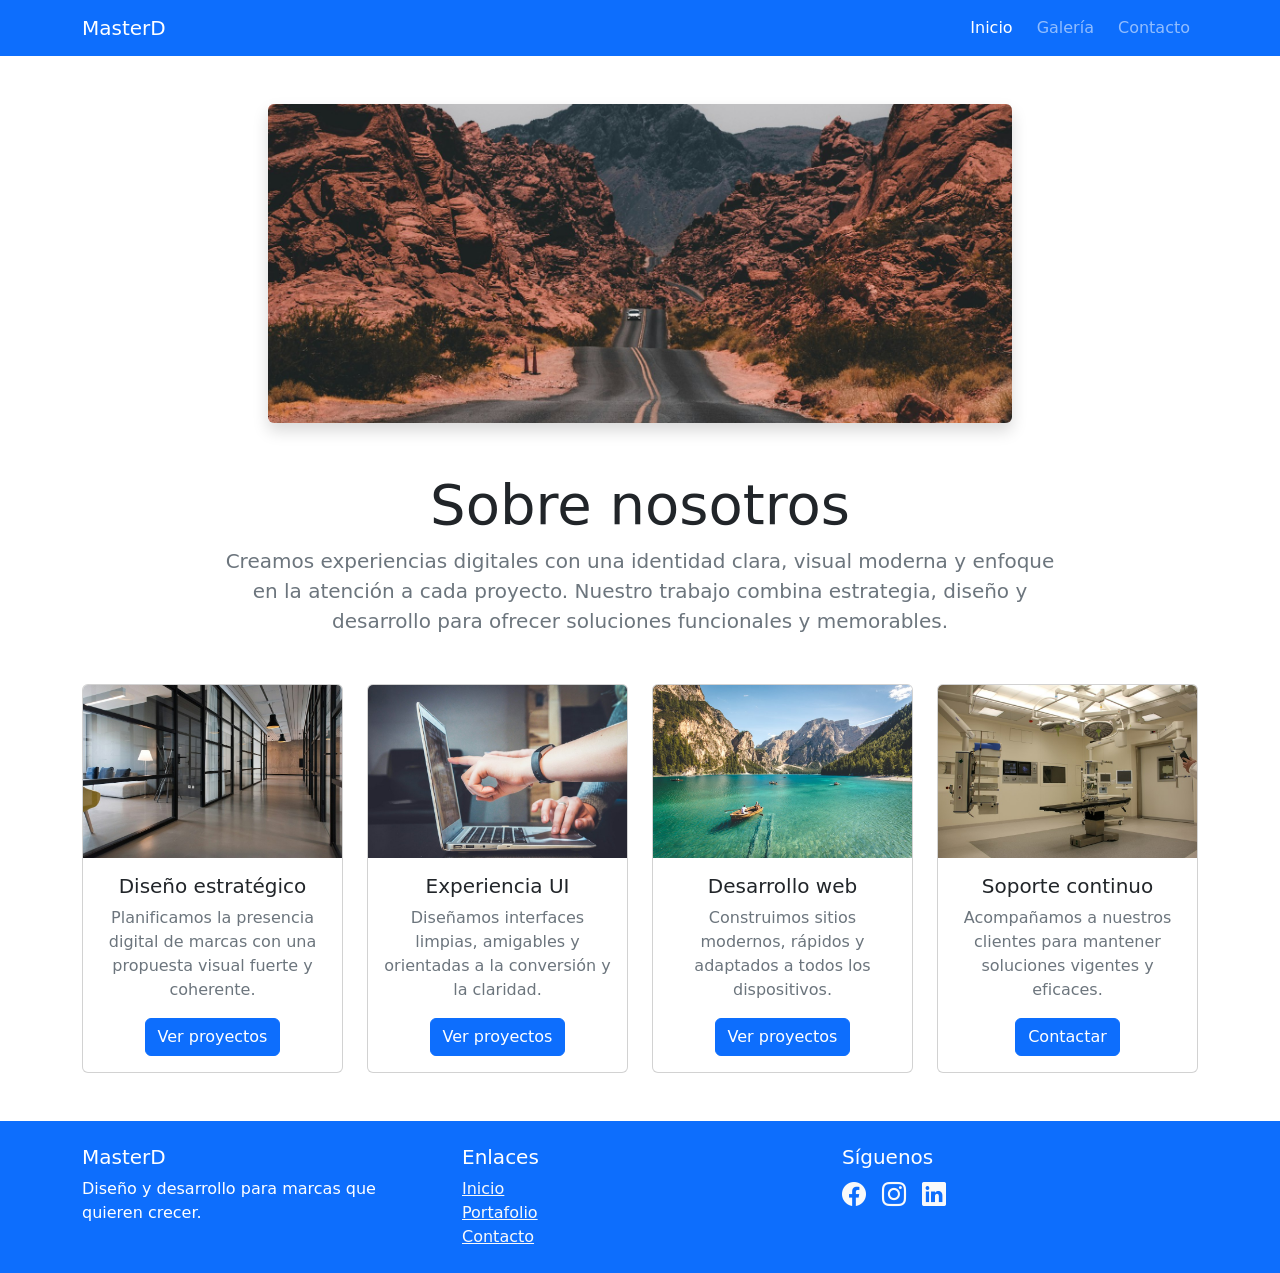
<file: projects/minu_massengo1_trabajoSQL/index.html>
<!DOCTYPE html>
<html lang="es">
  <head>
    <meta charset="UTF-8">
    <meta name="viewport" content="width=device-width, initial-scale=1.0">
    <title>MasterD | Inicio</title>
    <link rel="stylesheet" href="css/styles.css">
  </head>
  <body class="min-vh-100 d-flex flex-column">
    <nav class="navbar navbar-expand-lg navbar-dark bg-primary">
      <div class="container">
        <button class="navbar-toggler" type="button" data-bs-toggle="collapse" data-bs-target="#mainNav" aria-controls="mainNav" aria-expanded="false" aria-label="Abrir menú de navegación">
          <span class="navbar-toggler-icon"></span>
        </button>
        <a class="navbar-brand ms-auto ms-lg-0" href="index.html">MasterD</a>
        <div class="collapse navbar-collapse" id="mainNav">
          <ul class="navbar-nav ms-lg-auto gap-lg-2">
            <li class="nav-item"><a class="nav-link active" href="index.html" aria-current="page">Inicio</a></li>
            <li class="nav-item"><a class="nav-link" href="views/galeria.html">Galería</a></li>
            <li class="nav-item"><a class="nav-link" href="views/contacto.html">Contacto</a></li>
          </ul>
        </div>
      </div>
    </nav>

    <main class="container flex-grow-1 py-4 py-lg-5">
      <div class="col-lg-8 mx-auto mb-4 mb-lg-5 d-none d-md-block">
        <div class="ratio ratio-21x9">
          <img src="assets/images/photo-1500530855697-b586d89ba3ee.jpg" class="img-fluid rounded shadow object-fit-cover" alt="Paisaje natural con montañas y cielo abierto">
        </div>
      </div>

      <section class="text-center mb-4 mb-lg-5">
        <h1 class="display-4 mb-2">Sobre nosotros</h1>
        <p class="lead text-secondary mx-auto col-lg-9">
          Creamos experiencias digitales con una identidad clara, visual moderna y enfoque en la atención a cada proyecto. Nuestro trabajo combina estrategia, diseño y desarrollo para ofrecer soluciones funcionales y memorables.
        </p>
      </section>

      <div class="row g-4 justify-content-center">
        <div class="col-12 col-sm-10 col-md-6 col-lg-3">
          <article class="card h-100 text-center">
            <img src="assets/images/photo-1497366754035-f200968a6e72.jpg" class="card-img-top img-fluid object-fit-cover" alt="Espacio de trabajo para un proyecto de diseño">
            <div class="card-body d-flex flex-column">
              <h2 class="h5 card-title">Diseño estratégico</h2>
              <p class="card-text text-secondary">Planificamos la presencia digital de marcas con una propuesta visual fuerte y coherente.</p>
              <a class="btn btn-primary mt-auto align-self-center" href="views/galeria.html">Ver proyectos</a>
            </div>
          </article>
        </div>
        <div class="col-12 col-sm-10 col-md-6 col-lg-3">
          <article class="card h-100 text-center">
            <img src="assets/images/photo-1516321318423-f06f85e504b3.jpg" class="card-img-top img-fluid object-fit-cover" alt="Equipo trabajando en una interfaz digital">
            <div class="card-body d-flex flex-column">
              <h2 class="h5 card-title">Experiencia UI</h2>
              <p class="card-text text-secondary">Diseñamos interfaces limpias, amigables y orientadas a la conversión y la claridad.</p>
              <a class="btn btn-primary mt-auto align-self-center" href="views/galeria.html">Ver proyectos</a>
            </div>
          </article>
        </div>
        <div class="col-12 col-sm-10 col-md-6 col-lg-3">
          <article class="card h-100 text-center">
            <img src="assets/images/photo-1501785888041-af3ef285b470.jpg" class="card-img-top img-fluid object-fit-cover" alt="Paisaje que inspira un proyecto creativo">
            <div class="card-body d-flex flex-column">
              <h2 class="h5 card-title">Desarrollo web</h2>
              <p class="card-text text-secondary">Construimos sitios modernos, rápidos y adaptados a todos los dispositivos.</p>
              <a class="btn btn-primary mt-auto align-self-center" href="views/galeria.html">Ver proyectos</a>
            </div>
          </article>
        </div>
        <div class="col-12 col-sm-10 col-md-6 col-lg-3">
          <article class="card h-100 text-center">
            <img src="assets/images/photo-1516549655169-df83a0774514.jpg" class="card-img-top img-fluid object-fit-cover" alt="Equipo colaborando en el soporte de un proyecto">
            <div class="card-body d-flex flex-column">
              <h2 class="h5 card-title">Soporte continuo</h2>
              <p class="card-text text-secondary">Acompañamos a nuestros clientes para mantener soluciones vigentes y eficaces.</p>
              <a class="btn btn-primary mt-auto align-self-center" href="views/contacto.html">Contactar</a>
            </div>
          </article>
        </div>
      </div>
    </main>

    <footer class="bg-primary text-white py-4 mt-auto">
      <div class="container">
        <div class="row g-4">
          <section class="col-12 col-md-4">
            <h2 class="h5">MasterD</h2>
            <p class="mb-0">Diseño y desarrollo para marcas que quieren crecer.</p>
          </section>
          <nav class="col-12 col-md-4" aria-label="Enlaces del pie de página">
            <h2 class="h5">Enlaces</h2>
            <ul class="list-unstyled mb-0">
              <li><a href="index.html" class="link-light">Inicio</a></li>
              <li><a href="views/galeria.html" class="link-light">Portafolio</a></li>
              <li><a href="views/contacto.html" class="link-light">Contacto</a></li>
            </ul>
          </nav>
          <section class="col-12 col-md-4" aria-label="Redes sociales">
            <h2 class="h5">Síguenos</h2>
            <div class="d-flex gap-3 fs-4">
              <a class="link-light" href="https://www.facebook.com/" target="_blank" rel="noopener noreferrer" aria-label="Facebook, sitio oficial"><i class="bi bi-facebook" aria-hidden="true"></i></a>
              <a class="link-light" href="https://www.instagram.com/" target="_blank" rel="noopener noreferrer" aria-label="Instagram, sitio oficial"><i class="bi bi-instagram" aria-hidden="true"></i></a>
              <a class="link-light" href="https://www.linkedin.com/" target="_blank" rel="noopener noreferrer" aria-label="LinkedIn, sitio oficial"><i class="bi bi-linkedin" aria-hidden="true"></i></a>
            </div>
          </section>
        </div>
      </div>
    </footer>

    <script src="https://cdn.jsdelivr.net/npm/bootstrap@5.3.3/dist/js/bootstrap.bundle.min.js"></script>
  </body>
</html>
</file>
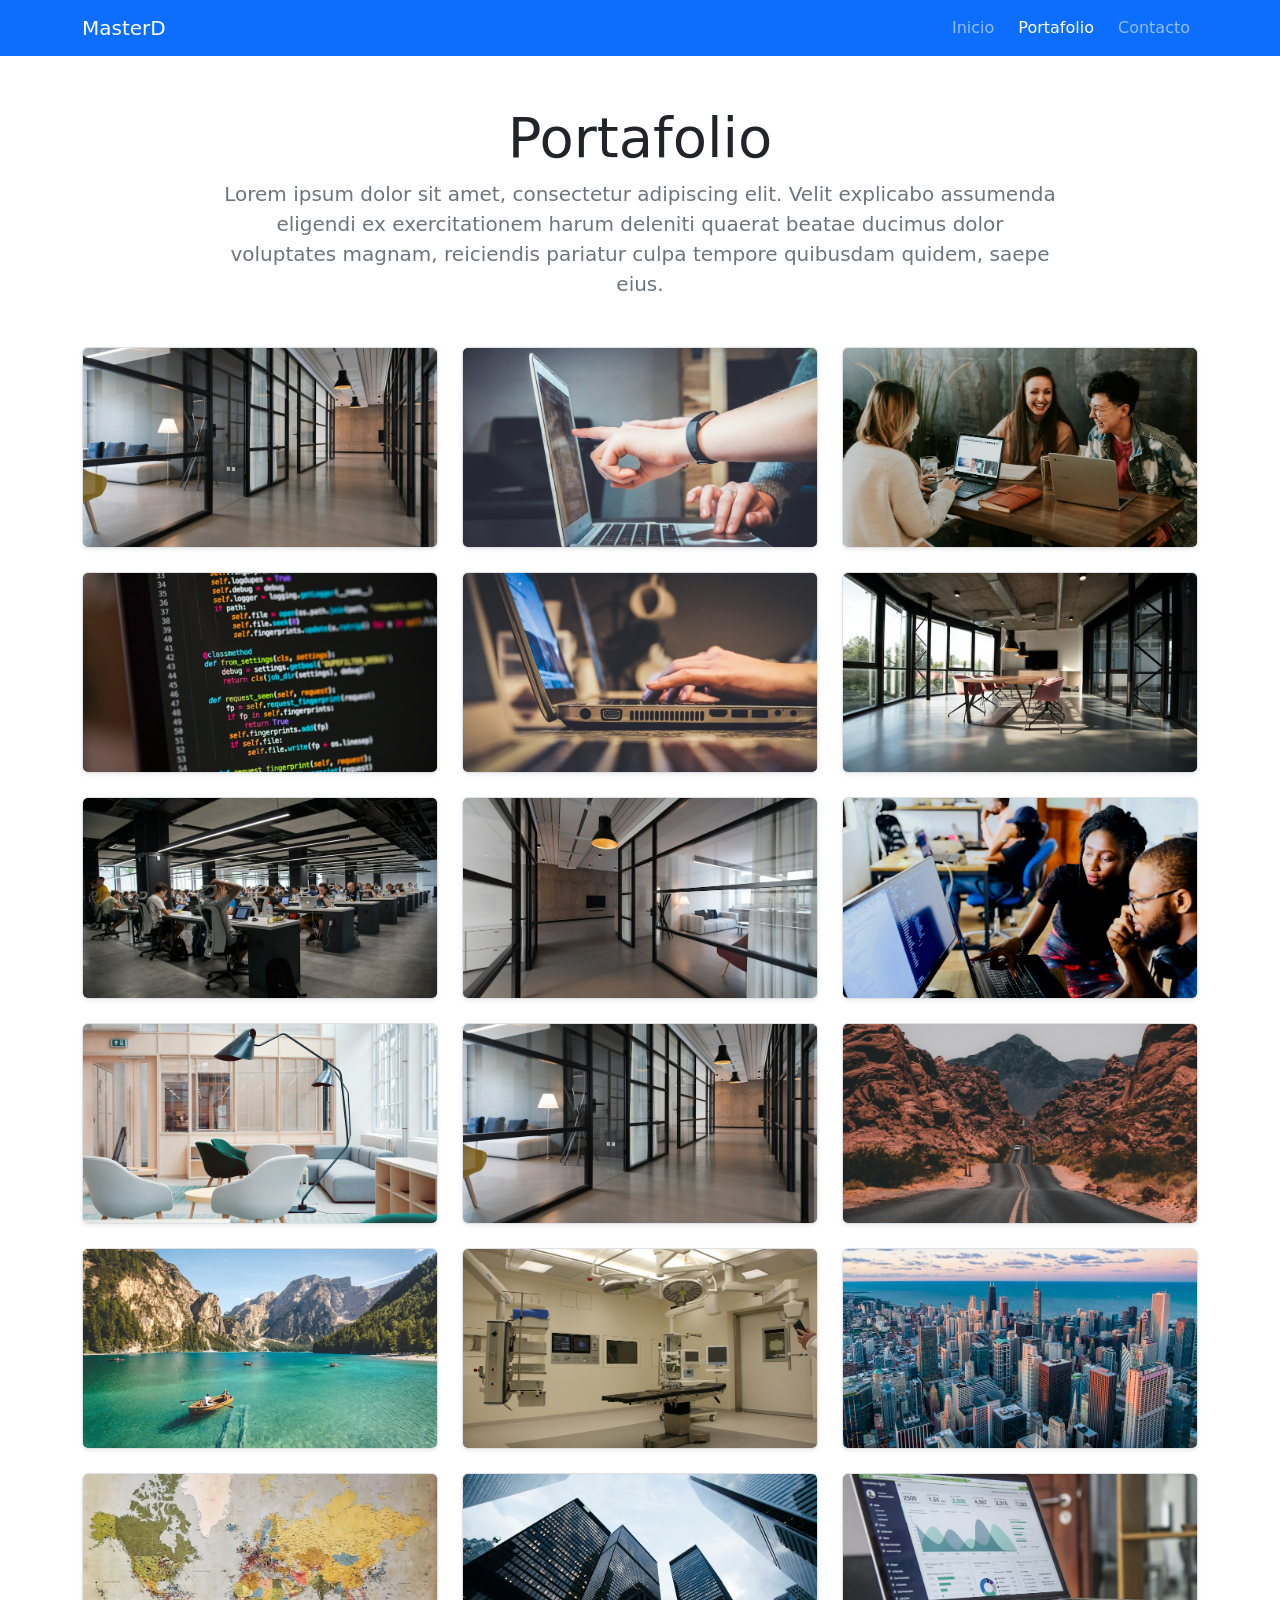
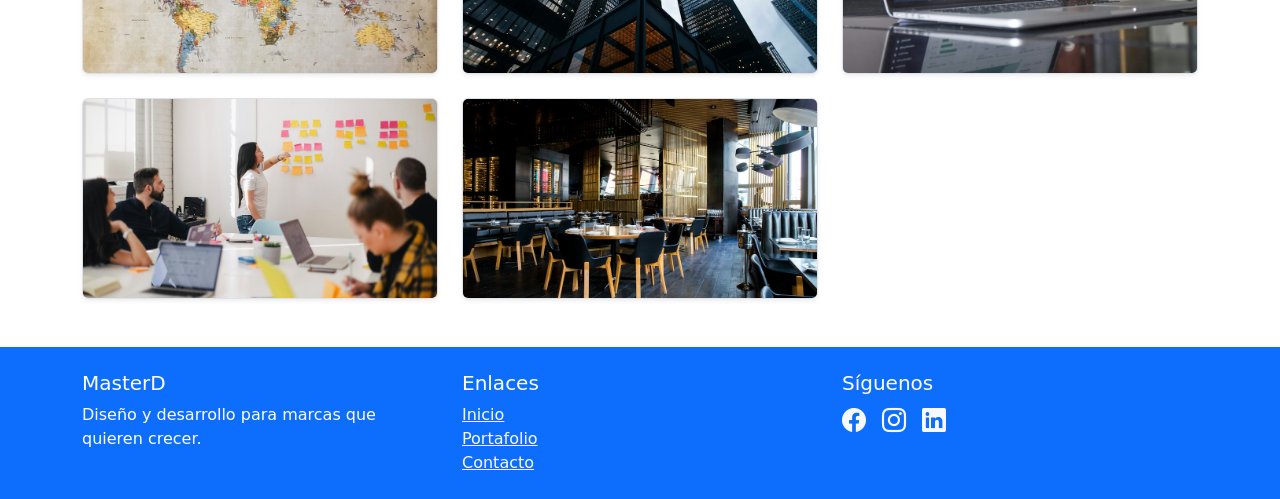
<file: projects/minu_massengo1_trabajoSQL/views/galeria.html>
<!DOCTYPE html>
<html lang="es">
  <head>
    <meta charset="UTF-8">
    <meta name="viewport" content="width=device-width, initial-scale=1.0">
    <title>MasterD | Galería</title>
    <link rel="stylesheet" href="../css/styles.css">
  </head>
  <body class="min-vh-100 d-flex flex-column">
    <nav class="navbar navbar-expand-lg navbar-dark bg-primary">
      <div class="container">
        <button class="navbar-toggler" type="button" data-bs-toggle="collapse" data-bs-target="#mainNav" aria-controls="mainNav" aria-expanded="false" aria-label="Abrir menú de navegación">
          <span class="navbar-toggler-icon"></span>
        </button>
        <a class="navbar-brand ms-auto ms-lg-0" href="../index.html">MasterD</a>
        <div class="collapse navbar-collapse" id="mainNav">
          <ul class="navbar-nav ms-lg-auto gap-lg-2">
            <li class="nav-item"><a class="nav-link" href="../index.html">Inicio</a></li>
            <li class="nav-item"><a class="nav-link active" href="galeria.html" aria-current="page">Portafolio</a></li>
            <li class="nav-item"><a class="nav-link" href="contacto.html">Contacto</a></li>
          </ul>
        </div>
      </div>
    </nav>

    <main class="container flex-grow-1 py-4 py-lg-5">
      <section class="mb-4 mb-lg-5 text-center">
        <h1 class="display-4 mb-2">Portafolio</h1>
        <p class="lead text-secondary col-lg-9 mx-auto">Lorem ipsum dolor sit amet, consectetur adipiscing elit. Velit explicabo assumenda eligendi ex exercitationem harum deleniti quaerat beatae ducimus dolor voluptates magnam, reiciendis pariatur culpa tempore quibusdam quidem, saepe eius.</p>
      </section>

      <div class="gallery-grid row g-3 g-md-4">
        <div class="col-12 col-sm-6 col-lg-4">
          <div class="card h-100 shadow-sm border-0"><div class="ratio ratio-16x9 overflow-hidden rounded border"><img class="w-100 h-100 object-fit-cover" src="../assets/images/photo-1497366754035-f200968a6e72.jpg" alt="Obra 1"></div></div>
        </div>
        <div class="col-12 col-sm-6 col-lg-4">
          <div class="card h-100 shadow-sm border-0"><div class="ratio ratio-16x9 overflow-hidden rounded border"><img class="w-100 h-100 object-fit-cover" src="../assets/images/photo-1516321318423-f06f85e504b3.jpg" alt="Obra 2"></div></div>
        </div>
        <div class="col-12 col-sm-6 col-lg-4">
          <div class="card h-100 shadow-sm border-0"><div class="ratio ratio-16x9 overflow-hidden rounded border"><img class="w-100 h-100 object-fit-cover" src="../assets/images/photo-1522202176988-66273c2fd55f.jpg" alt="Obra 3"></div></div>
        </div>
        <div class="col-12 col-sm-6 col-lg-4">
          <div class="card h-100 shadow-sm border-0"><div class="ratio ratio-16x9 overflow-hidden rounded border"><img class="w-100 h-100 object-fit-cover" src="../assets/images/photo-1515879218367-8466d910aaa4.jpg" alt="Obra 4"></div></div>
        </div>
        <div class="col-12 col-sm-6 col-lg-4">
          <div class="card h-100 shadow-sm border-0"><div class="ratio ratio-16x9 overflow-hidden rounded border"><img class="w-100 h-100 object-fit-cover" src="../assets/images/photo-1516321165247-4aa89a48be28.jpg" alt="Obra 5"></div></div>
        </div>
        <div class="col-12 col-sm-6 col-lg-4">
          <div class="card h-100 shadow-sm border-0"><div class="ratio ratio-16x9 overflow-hidden rounded border"><img class="w-100 h-100 object-fit-cover" src="../assets/images/photo-1497366811353-6870744d04b2.jpg" alt="Obra 6"></div></div>
        </div>
        <div class="col-12 col-sm-6 col-lg-4">
          <div class="card h-100 shadow-sm border-0"><div class="ratio ratio-16x9 overflow-hidden rounded border"><img class="w-100 h-100 object-fit-cover" src="../assets/images/photo-1504384308090-c894fdcc538d.jpg" alt="Obra 7"></div></div>
        </div>
        <div class="col-12 col-sm-6 col-lg-4">
          <div class="card h-100 shadow-sm border-0"><div class="ratio ratio-16x9 overflow-hidden rounded border"><img class="w-100 h-100 object-fit-cover" src="../assets/images/photo-1497366412874-3415097a27e7.jpg" alt="Obra 8"></div></div>
        </div>
        <div class="col-12 col-sm-6 col-lg-4">
          <div class="card h-100 shadow-sm border-0"><div class="ratio ratio-16x9 overflow-hidden rounded border"><img class="w-100 h-100 object-fit-cover" src="../assets/images/photo-1531482615713-2afd69097998.jpg" alt="Obra 9"></div></div>
        </div>
        <div class="col-12 col-sm-6 col-lg-4">
          <div class="card h-100 shadow-sm border-0"><div class="ratio ratio-16x9 overflow-hidden rounded border"><img class="w-100 h-100 object-fit-cover" src="../assets/images/photo-1524758631624-e2822e304c36.jpg" alt="Obra 10"></div></div>
        </div>
        <div class="col-12 col-sm-6 col-lg-4">
          <div class="card h-100 shadow-sm border-0"><div class="ratio ratio-16x9 overflow-hidden rounded border"><img class="w-100 h-100 object-fit-cover" src="../assets/images/photo-1497366754035-f200968a6e72.jpg" alt="Obra 11"></div></div>
        </div>
        <div class="col-12 col-sm-6 col-lg-4">
          <div class="card h-100 shadow-sm border-0"><div class="ratio ratio-16x9 overflow-hidden rounded border"><img class="w-100 h-100 object-fit-cover" src="../assets/images/photo-1500530855697-b586d89ba3ee.jpg" alt="Obra 12"></div></div>
        </div>
        <div class="col-12 col-sm-6 col-lg-4">
          <div class="card h-100 shadow-sm border-0"><div class="ratio ratio-16x9 overflow-hidden rounded border"><img class="w-100 h-100 object-fit-cover" src="../assets/images/photo-1501785888041-af3ef285b470.jpg" alt="Obra 13"></div></div>
        </div>
        <div class="col-12 col-sm-6 col-lg-4">
          <div class="card h-100 shadow-sm border-0"><div class="ratio ratio-16x9 overflow-hidden rounded border"><img class="w-100 h-100 object-fit-cover" src="../assets/images/photo-1516549655169-df83a0774514.jpg" alt="Obra 14"></div></div>
        </div>
        <div class="col-12 col-sm-6 col-lg-4">
          <div class="card h-100 shadow-sm border-0"><div class="ratio ratio-16x9 overflow-hidden rounded border"><img class="w-100 h-100 object-fit-cover" src="../assets/images/photo-1477959858617-67f85cf4f1df.jpg" alt="Obra 15"></div></div>
        </div>
        <div class="col-12 col-sm-6 col-lg-4">
          <div class="card h-100 shadow-sm border-0"><div class="ratio ratio-16x9 overflow-hidden rounded border"><img class="w-100 h-100 object-fit-cover" src="../assets/images/photo-1524661135-423995f22d0b.jpg" alt="Obra 16"></div></div>
        </div>
        <div class="col-12 col-sm-6 col-lg-4">
          <div class="card h-100 shadow-sm border-0"><div class="ratio ratio-16x9 overflow-hidden rounded border"><img class="w-100 h-100 object-fit-cover" src="../assets/images/photo-1486406146926-c627a92ad1ab.jpg" alt="Obra 17"></div></div>
        </div>
        <div class="col-12 col-sm-6 col-lg-4">
          <div class="card h-100 shadow-sm border-0"><div class="ratio ratio-16x9 overflow-hidden rounded border"><img class="w-100 h-100 object-fit-cover" src="../assets/images/photo-1460925895917-afdab827c52f.jpg" alt="Obra 18"></div></div>
        </div>
        <div class="col-12 col-sm-6 col-lg-4">
          <div class="card h-100 shadow-sm border-0"><div class="ratio ratio-16x9 overflow-hidden rounded border"><img class="w-100 h-100 object-fit-cover" src="../assets/images/photo-1552664730-d307ca884978.jpg" alt="Obra 19"></div></div>
        </div>
        <div class="col-12 col-sm-6 col-lg-4">
          <div class="card h-100 shadow-sm border-0"><div class="ratio ratio-16x9 overflow-hidden rounded border"><img class="w-100 h-100 object-fit-cover" src="../assets/images/photo-1517248135467-4c7edcad34c4.jpg" alt="Obra 20"></div></div>
        </div>
      </div>
    </main>

    <footer class="bg-primary text-white py-4 mt-auto">
      <div class="container">
        <div class="row g-4">
          <section class="col-12 col-md-4">
            <h2 class="h5">MasterD</h2>
            <p class="mb-0">Diseño y desarrollo para marcas que quieren crecer.</p>
          </section>
          <nav class="col-12 col-md-4" aria-label="Enlaces del pie de página">
            <h2 class="h5">Enlaces</h2>
            <ul class="list-unstyled mb-0">
              <li><a href="../index.html" class="link-light">Inicio</a></li>
              <li><a href="galeria.html" class="link-light">Portafolio</a></li>
              <li><a href="contacto.html" class="link-light">Contacto</a></li>
            </ul>
          </nav>
          <section class="col-12 col-md-4" aria-label="Redes sociales">
            <h2 class="h5">Síguenos</h2>
            <div class="d-flex gap-3 fs-4">
              <a class="link-light" href="https://www.facebook.com/" target="_blank" rel="noopener noreferrer" aria-label="Facebook, sitio oficial"><i class="bi bi-facebook" aria-hidden="true"></i></a>
              <a class="link-light" href="https://www.instagram.com/" target="_blank" rel="noopener noreferrer" aria-label="Instagram, sitio oficial"><i class="bi bi-instagram" aria-hidden="true"></i></a>
              <a class="link-light" href="https://www.linkedin.com/" target="_blank" rel="noopener noreferrer" aria-label="LinkedIn, sitio oficial"><i class="bi bi-linkedin" aria-hidden="true"></i></a>
            </div>
          </section>
        </div>
      </div>
    </footer>

    <script src="https://cdn.jsdelivr.net/npm/bootstrap@5.3.3/dist/js/bootstrap.bundle.min.js"></script>
  </body>
</html>
</file>
<file: projects/minu_massengo1_trabajoSQL/css/styles.css>
@import url("https://cdn.jsdelivr.net/npm/bootstrap@5.3.3/dist/css/bootstrap.min.css");
@import url("https://cdn.jsdelivr.net/npm/bootstrap-icons@1.11.3/font/bootstrap-icons.min.css");
</file>
